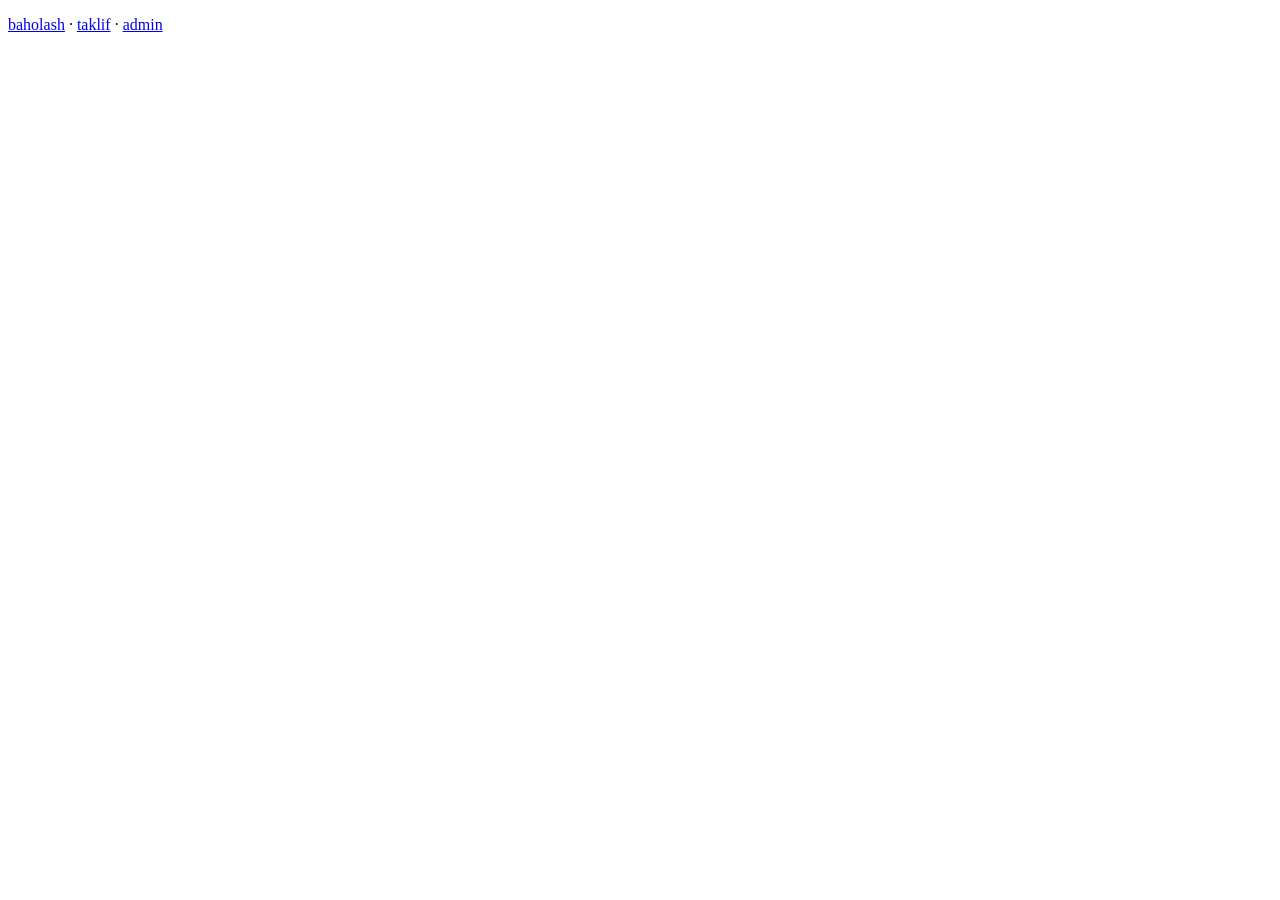
<file: index.html>
<!doctype html><meta charset="utf-8"><meta name="viewport" content="width=device-width,initial-scale=1"><title>Morefin</title>
<p><a href="/baholash/">baholash</a> · <a href="/taklif/">taklif</a> · <a href="/admin">admin</a></p>
</file>
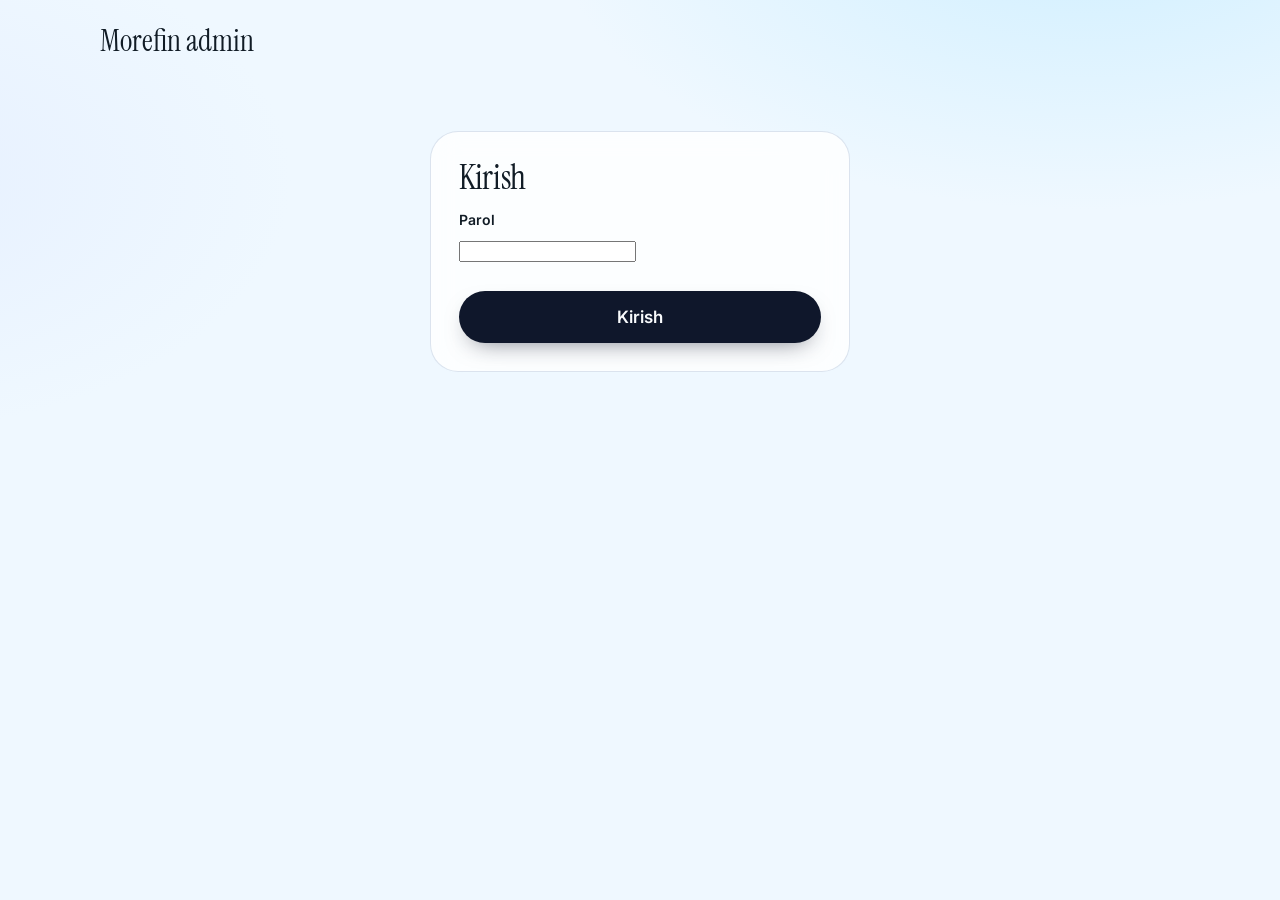
<file: bot/admin/index.html>
<!doctype html>
<html lang="uz"><head><meta charset="utf-8"><meta name="viewport" content="width=device-width,initial-scale=1">
<meta name="robots" content="noindex,nofollow"><title>Morefin admin</title>
<link href="https://fonts.googleapis.com/css2?family=Instrument+Serif&family=Inter:wght@400;500;600;700&display=swap" rel="stylesheet">
<link rel="stylesheet" href="/admin/style.css">
<style>
.kpis{display:grid;grid-template-columns:repeat(auto-fit,minmax(150px,1fr));gap:12px}
.kpi{background:var(--card-solid);border:1px solid var(--border);border-radius:18px;padding:14px 16px}
.kpi b{display:block;font-family:var(--display);font-size:38px;line-height:1.05}
.kpi span{font-size:13px;color:var(--muted)}
.fn{display:flex;flex-direction:column;gap:8px}
.row{display:grid;grid-template-columns:190px 1fr 120px;gap:12px;align-items:center;font-size:14px}
.track{height:26px;background:var(--canvas);border-radius:999px;overflow:hidden}
.track i{display:block;height:100%;background:linear-gradient(90deg,var(--blue-a),var(--blue-b));border-radius:999px;min-width:2px}
.num{text-align:right;font-weight:600}.num small{display:block;font-weight:500;color:var(--muted)}
table{width:100%;border-collapse:collapse;font-size:13.5px}
th,td{text-align:left;padding:9px 10px;border-bottom:1px solid var(--border);vertical-align:top}
th{font-size:11px;letter-spacing:.08em;text-transform:uppercase;color:var(--muted)}
.badge{display:inline-block;border-radius:999px;padding:3px 10px;font-size:12px;font-weight:600;background:var(--canvas)}
.b-app{background:oklch(92% .06 152);color:oklch(35% .1 152)}.b-ok{background:oklch(93% .05 244);color:var(--primary)}.b-early{background:oklch(94% .07 85);color:oklch(40% .1 70)}
.tabs{display:flex;gap:8px;flex-wrap:wrap}.tabs button{cursor:pointer;border:1px solid var(--border);background:var(--card-solid);border-radius:999px;padding:8px 16px;font:600 14px var(--body)}
.tabs button.on{background:var(--primary);color:#fff;border-color:var(--primary)}
.scroll{overflow-x:auto}
@media(max-width:700px){.row{grid-template-columns:1fr}.num{text-align:left}}
</style></head><body>
<div class="wrap" style="padding-bottom:60px">
 <div class="top"><span class="logo">Morefin admin</span><span class="fine" id="stamp"></span></div>

 <section id="login" style="max-width:420px;margin:48px auto"><form class="card" id="lf" style="display:flex;flex-direction:column;gap:14px">
  <h2 style="font-size:34px">Kirish</h2><div><label for="pw">Parol</label><input id="pw" type="password" autocomplete="current-password"></div>
  <p class="fine" id="lerr" style="color:var(--negative)" role="alert"></p><button class="pill dark" type="submit">Kirish</button></form></section>

 <section id="dash" class="hide" style="display:flex;flex-direction:column;gap:20px">
  <div class="tabs" id="tabs"><button data-d="1">Bugun</button><button data-d="7" class="on">7 kun</button><button data-d="30">30 kun</button><button data-d="0">Hammasi</button></div>
  <div class="kpis" id="kpis"></div>
  <div class="card"><h2 style="font-size:30px;margin-bottom:6px">Baholash sayti</h2><p class="fine" style="margin-bottom:14px">Foiz oldingi bosqichga nisbatan</p><div class="fn" id="fnA"></div></div>
  <div class="card"><h2 style="font-size:30px;margin-bottom:6px">Taklif sayti</h2><p class="fine" style="margin-bottom:14px">Foiz oldingi bosqichga nisbatan</p><div class="fn" id="fnB"></div></div>
  <div class="card"><h2 style="font-size:30px;margin-bottom:6px">Bot: video va saytga o'tish</h2><p class="fine" style="margin-bottom:14px">"Videoni ko'rdi" Telegram bergan imkoniyat bo'yicha vaqt (WATCH_SECONDS) o'tgach tugmani bosganlar. Haqiqiy ko'rish vaqti Telegram'dan bilinmaydi.</p><div class="fn" id="fnC"></div></div>
  <div class="card"><h2 style="font-size:30px;margin-bottom:10px">Botdagi odamlar</h2><div class="scroll"><table><thead><tr><th>Kim</th><th>Manba</th><th>Holat</th><th>Telefon</th><th>Kirdi</th></tr></thead><tbody id="ut"></tbody></table></div></div>
 </section>
</div>
<script>
(function(){
var $=function(i){return document.getElementById(i)}, pw=sessionStorage.getItem('mfpw')||'', days=7;
function esc(s){return String(s==null?'':s).replace(/[&<>"']/g,function(c){return {'&':'&amp;','<':'&lt;','>':'&gt;','"':'&quot;',"'":'&#39;'}[c]})}
function fmt(t){if(!t)return '';var d=new Date(t);return d.toLocaleString('uz-UZ',{day:'2-digit',month:'2-digit',hour:'2-digit',minute:'2-digit'})}
function pct(a,b){return b>0?Math.round(a/b*100)+'%':'-'}
function funnel(el,steps){
  var max=Math.max.apply(null,steps.map(function(s){return s[1]}))||1, html='';
  steps.forEach(function(s,i){
    var prev=i?steps[i-1][1]:null;
    html+='<div class="row"><span>'+esc(s[0])+'</span><div class="track"><i style="width:'+Math.round(s[1]/max*100)+'%"></i></div><div class="num">'+s[1]+(prev!==null?'<small>'+pct(s[1],prev)+(prev>s[1]?' ('+(prev-s[1])+' qoldi)':'')+'</small>':'')+'</div></div>';
  });
  el.innerHTML=html;
}
function stage(u){
  if(u.app_click_at)return '<span class="badge b-app">Platformaga kirdi</span>';
  if(u.gate_passed_at)return '<span class="badge b-ok">Videoni ko\'rdi</span>';
  if(u.gate_blocked>0)return '<span class="badge b-early">Erta bosdi ('+u.gate_blocked+')</span>';
  if(u.vsl_sent_at)return '<span class="badge">Video yuborildi</span>';
  return '<span class="badge">Boshladi</span>';
}
function render(d){
  var e=d.events||{}, c=d.users_count||{}, g=function(k){return e[k]||0};
  var users=d.users||[], bySrc={};users.forEach(function(u){bySrc[u.source]=(bySrc[u.source]||0)+1});
  $('kpis').innerHTML=[['Sayt kirishlari',g('baholash:site_view')+g('taklif:site_view')],['Botga o\'tdi',c.started||0],['Videoni ko\'rdi',c.passed||0],['Platformaga kirdi',c.app_click||0],['Telefon qoldirdi',c.phone||0]]
    .map(function(k){return '<div class="kpi"><b>'+k[1]+'</b><span>'+k[0]+'</span></div>'}).join('');
  funnel($('fnA'),[['Saytga kirdi',g('baholash:site_view')],['Testni boshladi',g('baholash:quiz_start')],['Testni tugatdi',g('baholash:quiz_done')],['Telegram tugmasini bosdi',g('baholash:bot_click')],['Botda /start (baholash)',bySrc.baholash||0]]);
  funnel($('fnB'),[['Saytga kirdi',g('taklif:site_view')],['Telegram tugmasini bosdi',g('taklif:bot_click')],['Botda /start (taklif)',bySrc.taklif||0]]);
  funnel($('fnC'),[['Botga o\'tdi (hammasi)',c.started||0],['Video yuborildi',c.vsl_sent||0],['Videoni ko\'rdi',c.passed||0],['Platformaga kirdi',c.app_click||0]]);
  $('ut').innerHTML=users.map(function(u){return '<tr><td>'+esc(u.first_name||'')+'<br><span class="fine">'+(u.username?'@'+esc(u.username):'ID '+u.tg_id)+'</span></td><td>'+esc(u.source||'')+(u.score!=null?'<br><span class="fine">'+u.score+'/16</span>':'')+'</td><td>'+stage(u)+'</td><td>'+esc(u.phone||'')+'</td><td>'+fmt(u.started_at)+'</td></tr>'}).join('')||'<tr><td colspan="5" class="muted">Hozircha hech kim yo\'q</td></tr>';
  $('stamp').textContent='Yangilandi: '+new Date().toLocaleTimeString('uz-UZ',{hour:'2-digit',minute:'2-digit'});
}
function load(){
  fetch('/api/admin?days='+days,{headers:{'x-admin-password':pw}}).then(function(r){return r.json().then(function(j){return [r.status,j]})}).then(function(a){
    if(a[0]===401){sessionStorage.removeItem('mfpw');$('login').classList.remove('hide');$('dash').classList.add('hide');$('lerr').textContent=pw?"Parol noto'g'ri":'';return}
    if(a[0]!==200){$('lerr').textContent=a[1].error||'Xato';$('login').classList.remove('hide');return}
    $('login').classList.add('hide');$('dash').classList.remove('hide');render(a[1]);
  }).catch(function(){$('lerr').textContent='Tarmoq xatosi'});
}
$('lf').addEventListener('submit',function(e){e.preventDefault();pw=$('pw').value;sessionStorage.setItem('mfpw',pw);load()});
$('tabs').addEventListener('click',function(e){var b=e.target.closest('button');if(!b)return;days=+b.dataset.d;[].forEach.call($('tabs').children,function(x){x.classList.toggle('on',x===b)});load()});
if(pw)load();
setInterval(function(){if(pw&&!document.hidden&&!$('dash').classList.contains('hide'))load()},60000);
})();
</script></body></html>
</file>
<file: admin/style.css>
/* Morefin dizayn tokenlari (app.morefin.uz dan olingan) */
:root{
  --bg:oklch(97.5% .014 244); --fg:oklch(22% .025 245); --muted:oklch(50% .025 245);
  --primary:oklch(20.8% .042 265.755); --primary-fg:oklch(98.4% .003 247.858);
  --card:oklch(100% 0 0/.82); --card-solid:oklch(100% 0 0); --border:oklch(88% .025 258/.72);
  --input:oklch(86% .025 258/.78); --ring:oklch(67% .12 245); --info:oklch(62% .15 245);
  --canvas:oklch(95% .035 255); --positive:oklch(64% .16 152); --negative:oklch(62% .22 24); --warning:oklch(78% .15 75);
  --blue-a:oklch(79% .11 236); --blue-b:oklch(61% .17 253);
  --display:'Instrument Serif','Playfair Display',Georgia,serif;
  --body:'Inter','Plus Jakarta Sans',ui-sans-serif,system-ui,sans-serif;
}
*{box-sizing:border-box}
html{-webkit-text-size-adjust:100%}
body{margin:0;background:var(--bg);color:var(--fg);font-family:var(--body);font-size:17px;line-height:1.55;
  background-image:radial-gradient(900px 500px at 85% -10%,oklch(92% .06 240/.7),transparent 60%),radial-gradient(700px 420px at -10% 20%,oklch(94% .04 270/.6),transparent 60%);
  background-attachment:fixed;min-height:100vh}
a{color:var(--info)}
h1,h2,h3{font-family:var(--display);font-weight:400;letter-spacing:-.01em;line-height:1.05;margin:0;text-wrap:balance}
h1{font-size:clamp(40px,7vw,72px)} h2{font-size:clamp(32px,5vw,48px)} h3{font-size:28px}
p{margin:0}
.wrap{max-width:1120px;margin:0 auto;padding:0 20px}
.top{display:flex;align-items:center;justify-content:space-between;gap:16px;padding:18px 0}
.logo{font-family:var(--display);font-size:30px;text-decoration:none;color:var(--fg)}
.pill{display:inline-flex;align-items:center;justify-content:center;gap:8px;border:0;border-radius:999px;padding:16px 28px;min-height:52px;font:600 17px/1 var(--body);cursor:pointer;text-decoration:none;transition:transform .15s,box-shadow .15s}
.pill:hover{transform:translateY(-1px)}
.pill.dark{background:var(--primary);color:var(--primary-fg);box-shadow:0 10px 24px -12px oklch(20% .04 265/.6)}
.pill.light{background:var(--card-solid);color:var(--fg);border:1px solid var(--border)}
.pill:focus-visible,input:focus-visible,button:focus-visible,a:focus-visible,select:focus-visible{outline:3px solid var(--ring);outline-offset:2px}
.card{background:var(--card);border:1px solid var(--border);border-radius:28px;padding:28px;backdrop-filter:blur(14px);-webkit-backdrop-filter:blur(14px)}
.blue{background:linear-gradient(150deg,var(--blue-a),var(--blue-b));color:#fff;border:0;border-radius:28px;padding:28px}
.eyebrow{font-size:13px;font-weight:600;letter-spacing:.06em;text-transform:uppercase;color:var(--muted)}
.muted{color:var(--muted)}
label{display:block;font-weight:600;font-size:14px;margin-bottom:6px}
input[type=text],input[type=tel]{width:100%;font:500 18px var(--body);padding:15px 16px;border:1px solid var(--input);border-radius:16px;background:var(--card-solid);color:var(--fg);min-height:52px}
.hide{display:none!important}
.grid2{display:grid;grid-template-columns:repeat(2,minmax(0,1fr));gap:20px}
.grid3{display:grid;grid-template-columns:repeat(3,minmax(0,1fr));gap:20px}
@media(max-width:760px){.grid2,.grid3{grid-template-columns:1fr}.card,.blue{padding:22px;border-radius:24px}}
.fine{font-size:13px;color:var(--muted)}
details{border-bottom:1px solid var(--border);padding:16px 0}
summary{cursor:pointer;font-weight:600;font-size:18px;min-height:28px}
details p{margin-top:8px;color:var(--muted)}
@media(prefers-reduced-motion:reduce){*{transition:none!important}}

/* Oldin / Keyin */
.ba{--p:50%;position:relative;border-radius:28px;overflow:hidden;min-height:340px;background:var(--card-solid);border:1px solid var(--border);touch-action:pan-y;user-select:none}
.ba-pane{position:absolute;inset:0;padding:28px 28px 28px;display:flex;flex-direction:column;gap:12px;justify-content:center}
.ba-after{background:linear-gradient(135deg,var(--blue-a),var(--blue-b));color:#fff;align-items:flex-end;text-align:right}
.ba-before{background:#f4efe3;color:#4b4a44;clip-path:inset(0 calc(100% - var(--p)) 0 0);align-items:flex-start}
.ba-before p{font:italic 500 19px/1.35 var(--body);transform:rotate(-1.2deg);border-bottom:1px dashed #b9b3a0;padding-bottom:6px}
.ba-before s{color:#a33}
.ba-row{display:flex;justify-content:space-between;gap:24px;width:min(100%,320px);font-weight:600;font-size:17px;border-bottom:1px solid oklch(100% 0 0/.25);padding-bottom:8px}
.ba-handle{position:absolute;top:0;bottom:0;left:var(--p);width:3px;background:#fff;box-shadow:0 0 0 1px oklch(0% 0 0/.08);transform:translateX(-1.5px);pointer-events:none}
.ba-handle::after{content:"";position:absolute;top:50%;left:50%;width:40px;height:40px;border-radius:50%;background:#fff;transform:translate(-50%,-50%);box-shadow:0 4px 14px oklch(0% 0 0/.2)}
.ba input[type=range]{position:absolute;inset:0;width:100%;height:100%;opacity:0;cursor:ew-resize;margin:0}
.ba-tag{position:absolute;top:14px;padding:5px 12px;border-radius:999px;font-weight:600;font-size:13px;background:#fff;color:var(--primary);pointer-events:none}
.ba-tag.l{left:14px}.ba-tag.r{right:14px}
@media (prefers-reduced-motion:reduce){.ba-before{transition:none}}
</file>
